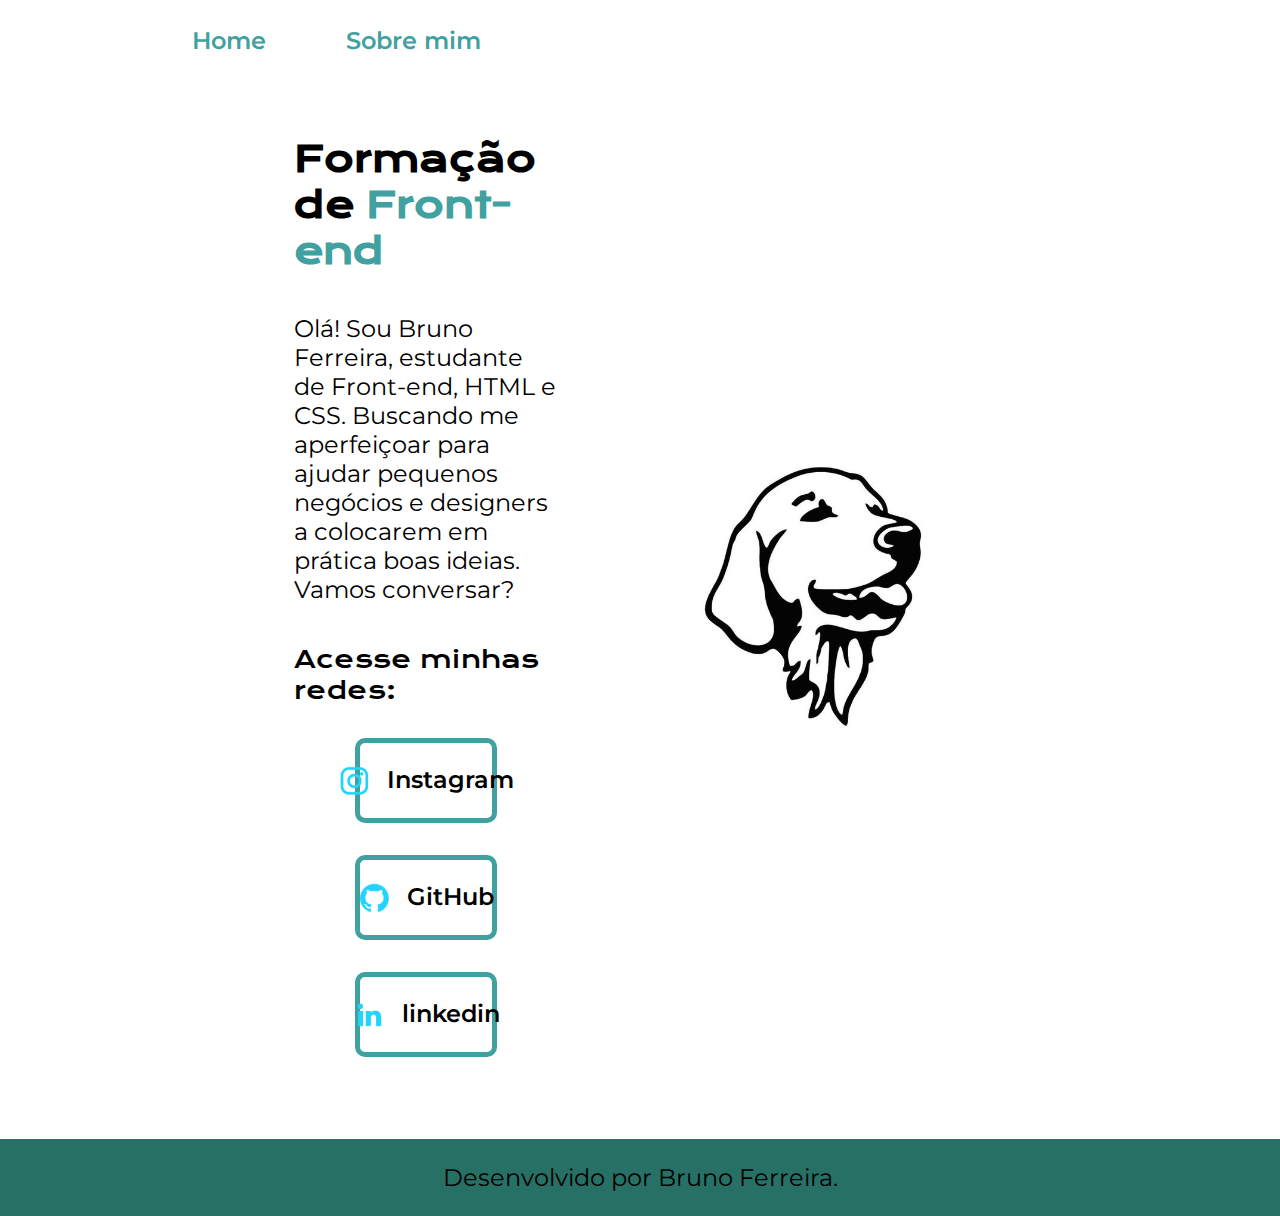
<file: index.html>
<!DOCTYPE html>
<html lang="pt-br">
<head>
    <meta charset="UTF-8">
    <meta http-equiv="X-UA-Compatible" content="IE=edge">
    <meta name="viewport" content="width=device-width, initial-scale=1.0">
    <title>Portfolio</title>
    <link rel="stylesheet" href="./styles/style.css">
</head>
<body>
    <header class="cabecalho">
        <nav class="cabecalho__menu">
            <a class="cabecalho__menu__link" href="index.html">Home</a>
            <a class="cabecalho__menu__link" href="about.html">Sobre mim</a>
        </nav>
    </header>
    <main class="apresentacao">
     <section class="apresentacao__conteudo">
                <h1 class="apresentacao__conteudo__titulo">Formação de <strong class="titulo-destaque">Front-end</strong></h1>
                <p class="apresentacao__conteudo__texto"> Olá! Sou Bruno Ferreira, estudante de Front-end, HTML e CSS. Buscando me aperfeiçoar para ajudar pequenos negócios e designers a colocarem em prática boas ideias. Vamos conversar?</p>
                <div class="apresentacao__links">
                    <h2 class="apresentacao__links__subtitulo"> Acesse minhas redes:</h2>
                    <a class="apresentacao__links__navegacao" href="https://instagram.com/_ferreira_bruno">
                        <img src="./assets/instagram.png"> 
                        Instagram
                    </a>
                    <a class="apresentacao__links__navegacao" href="https://github.com/NoferTV/BrunoFerreira">
                        <img src="./assets/github.png">
                         GitHub</a>
                    <a class="apresentacao__links__navegacao" href="https://www.linkedin.com/in/bruno-ferreira-527b91163/">
                        <img src="./assets/linkedin.png"> 
                        linkedin</a>
                </div>
          </section>
         <img class="apresentacao__conteudo" src="./assets/imagem.jpg" alt="Foto Bruno Ferreira" width="600px">
    </main>
    <footer class="rodape">
        <p>Desenvolvido por Bruno Ferreira.</p>
    </footer>
</body>
</html>
</file>
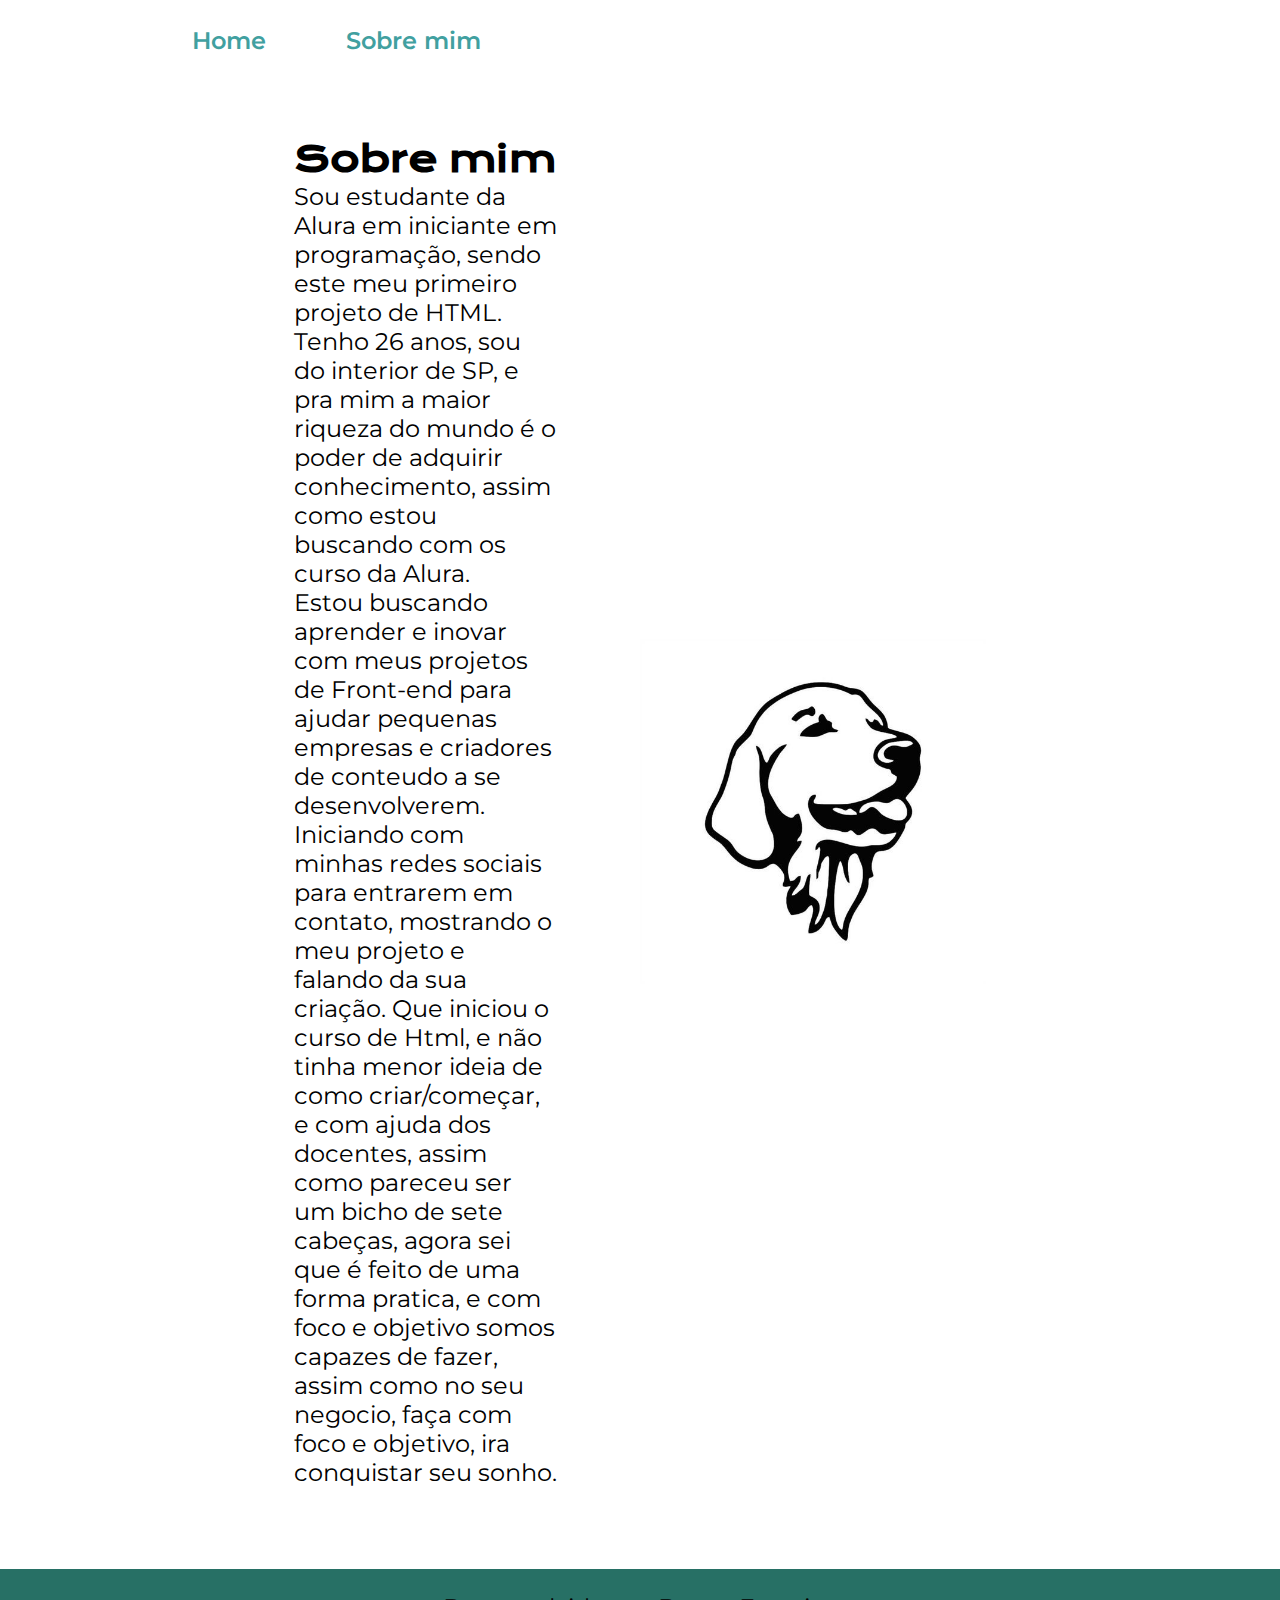
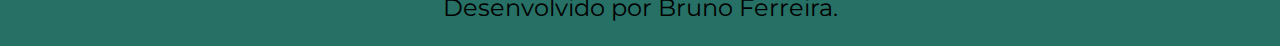
<file: about.html>
<!DOCTYPE html>
<html lang="pt-br">
<head>
    <meta charset="UTF-8">
    <meta name="viewport" content="width=device-width, initial-scale=1.0">
    <title>Sobre mim</title>
    <link rel="stylesheet" href="./styles/style.css">
</head>
<body>
    <header class="cabecalho">
        <nav class="cabecalho__menu">
            <a class="cabecalho__menu__link" href="index.html">Home</a>
            <a class="cabecalho__menu__link" href="about.html">Sobre mim</a>
        </nav>
    </header>
    <main class="apresentacao">
        <section lass="apresentacao__conteudo">
            <h1 class="apresentacao__conteudo__titulo">Sobre mim</h1>
            <p class="apresentacao__conteudo__texto">Sou estudante da Alura em iniciante em programação, sendo este meu primeiro projeto de HTML. Tenho 26 anos, sou do interior de SP, e pra mim a maior riqueza do mundo é o poder de adquirir conhecimento, assim como estou buscando com os curso da Alura.</p>
            <p class="apresentacao__conteudo__texto">Estou buscando aprender e inovar com meus projetos de Front-end para ajudar pequenas empresas e criadores de conteudo a se desenvolverem. 
            Iniciando com minhas redes sociais para entrarem em contato, mostrando o meu projeto e falando da sua criação. Que iniciou o curso de Html, e não tinha menor ideia de como criar/começar, e com ajuda dos docentes, assim como pareceu ser um bicho de sete cabeças, agora sei que é feito de uma forma pratica, e com foco e objetivo somos capazes de fazer, assim como no seu negocio, faça com foco e objetivo, ira conquistar seu sonho.</p>
        </section>
        <img class="apresentacao__conteudo" src="./assets/imagem.jpg" alt="Foto Bruno Ferreira" width="600px">
    </main>

    <footer class="rodape">
        <p>Desenvolvido por Bruno Ferreira.</p>
    </footer>
</body>
</html>
</file>
<file: styles/style.css>
@import url('https://fonts.googleapis.com/css2?family=Krona+One&family=Montserrat:wght@400;600&display=swap');

:root {
    --cor-primaria:  #ffffff;
    --cor-secundaria: hwb(0 0% 100%);
    --cor-terciaria: rgb(65, 160, 160);
    --cor-hover: #277065;

    --fonte-primaria: 'Krona One', sans-serif;
    --fonte-secundaria: 'Montserrat', sans-serif;
}

*{
    margin: 0; 
    padding: 0;
}

body {
    box-sizing: content-box;
    background-color: var(--cor-primaria);
    color: var( --cor-secundaria);
}
.cabecalho {
    padding: 2% 0% 0% 15%;
}
.cabecalho__menu {
    display: flex;
    gap: 80px;
}
.cabecalho__menu__link {
    font-family:var(--fonte-secundaria);
    font-size: 1.5rem;
    font-weight: 600;
    color: var(--cor-terciaria);
    text-decoration: none;
}

.apresentacao {
   padding: 6.37% 23%;
    display: flex;
    align-items: center;
    justify-content: space-between;
    gap: 82px;
}
.apresentacao__conteudo {
    width: 50%;
    display: flex;
    flex-direction: column;
    gap: 40px;
    
}
.apresentacao__conteudo__titulo {
    font-family: var(--fonte-primaria);
    font-size: 2.25rem;
}
.titulo-destaque {
    color: rgb(65, 160, 160);
    }
.apresentacao__conteudo__texto {
    font-family:var(--fonte-secundaria);
    font-size: 1.5rem;
}
.apresentacao__links {
    display: flex;
    flex-direction: column;
    justify-content: space-between;
    align-items: center;
    gap: 32px;
}

.apresentacao__links__subtitulo {
    font-family: var(--fonte-primaria);
    font-weight: 400;
    font-size: 1.875;
}

.apresentacao__links__navegacao {
    display: flex;
    justify-content: center;
    gap: 16px;
    border: 5px solid var(--cor-terciaria);
    width: 50%;
    text-align: center;
    border-radius: 10px;
    font-size: 1.5rem;
    font-weight: 600;
    padding: 21.5px 0px;
    text-decoration: none;
    color: var(--cor-secundaria);
    font-family:'Montserrat', sans-serif;
}


.apresentacao__links__link:hover {
    background-color: var(--cor-hover);
}
.apresentacao__conteudo{
    width: 50%;
}

.rodape {
    color: var(--cor-secundaria);
    background-color: var(--cor-hover);
    padding: 24px;
    text-align: center;
    font-family: var(--fonte-secundaria);
    font-size: 1.5rem;
    font-weight: 400;
}


@media (max-width: 1200px) {
    .cabecalho {
        padding: 10%;
    }
    .cabecalho__menu {
        justify-content: center;
    }
    .apresentacao{
        flex-direction: column-reverse;
        padding: 5%;
    }
    .apresentacao__conteudo {
        width: auto;
    }
}
</file>
